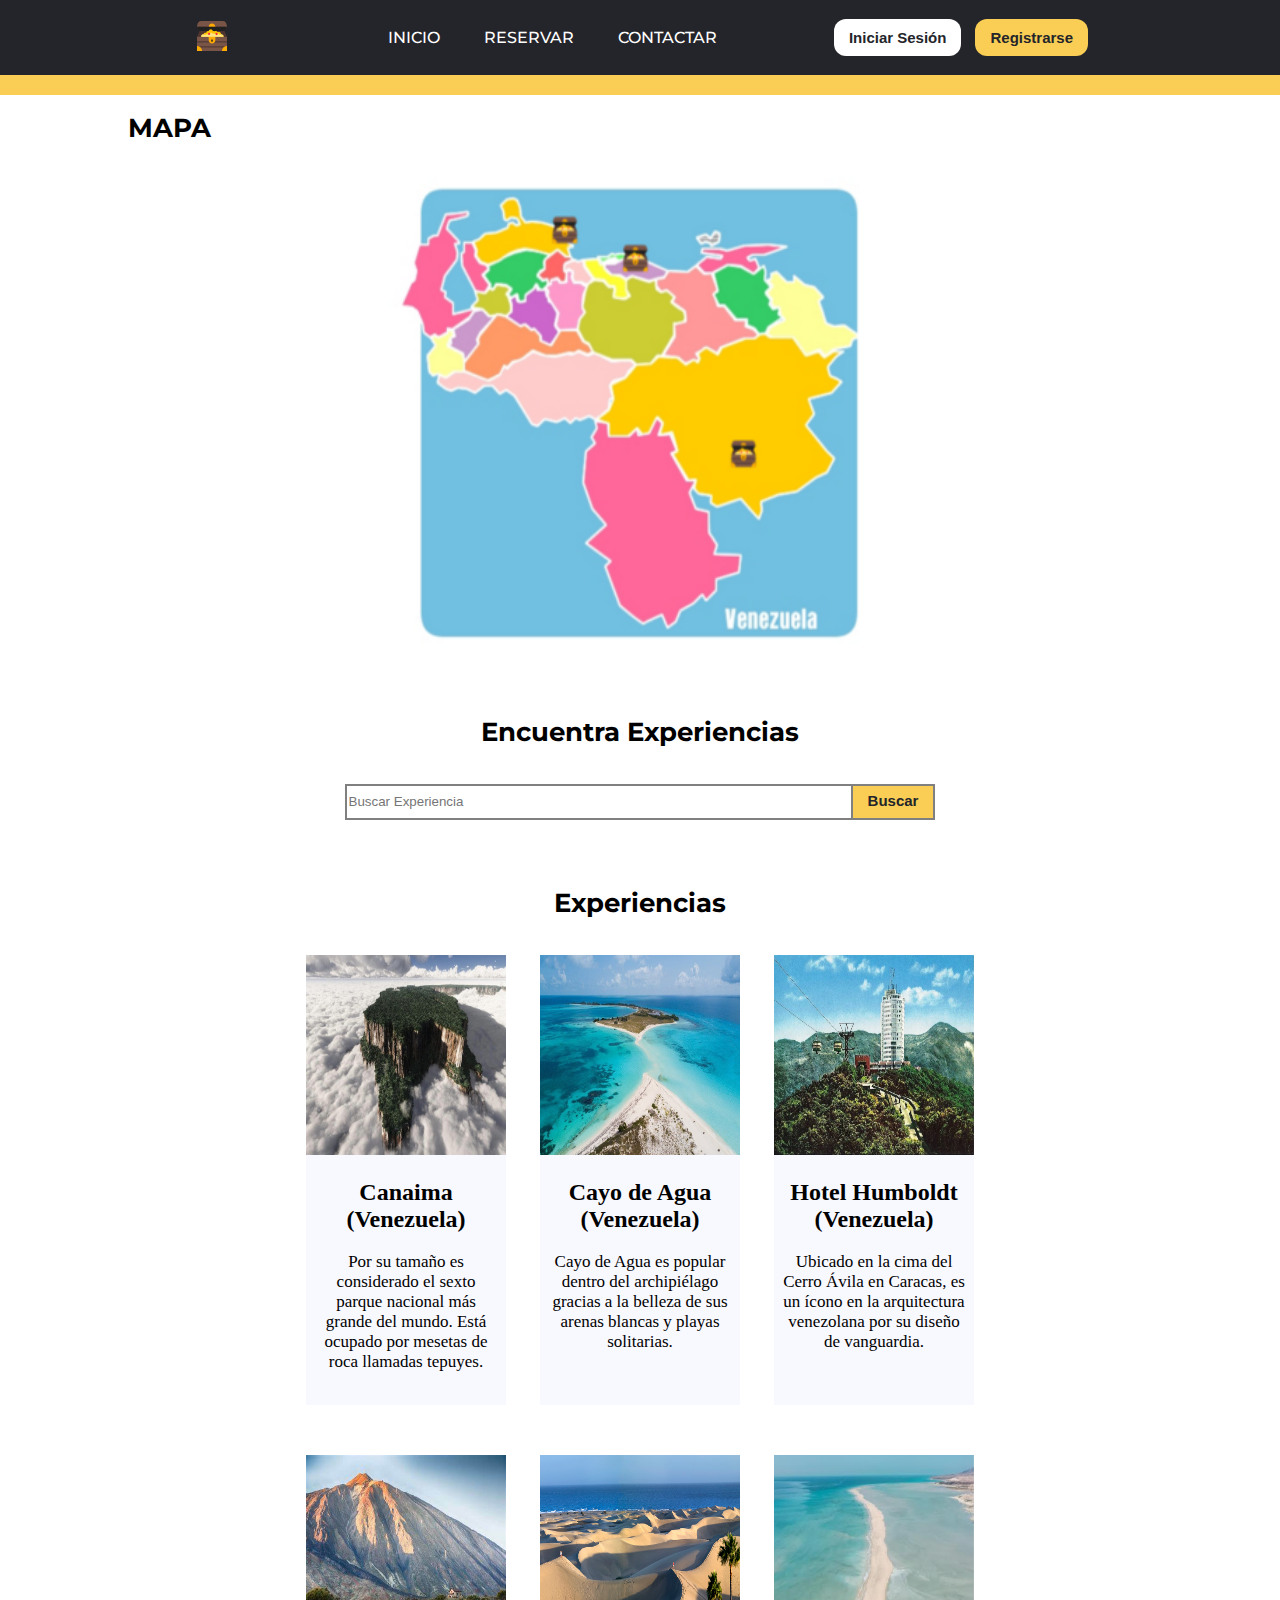
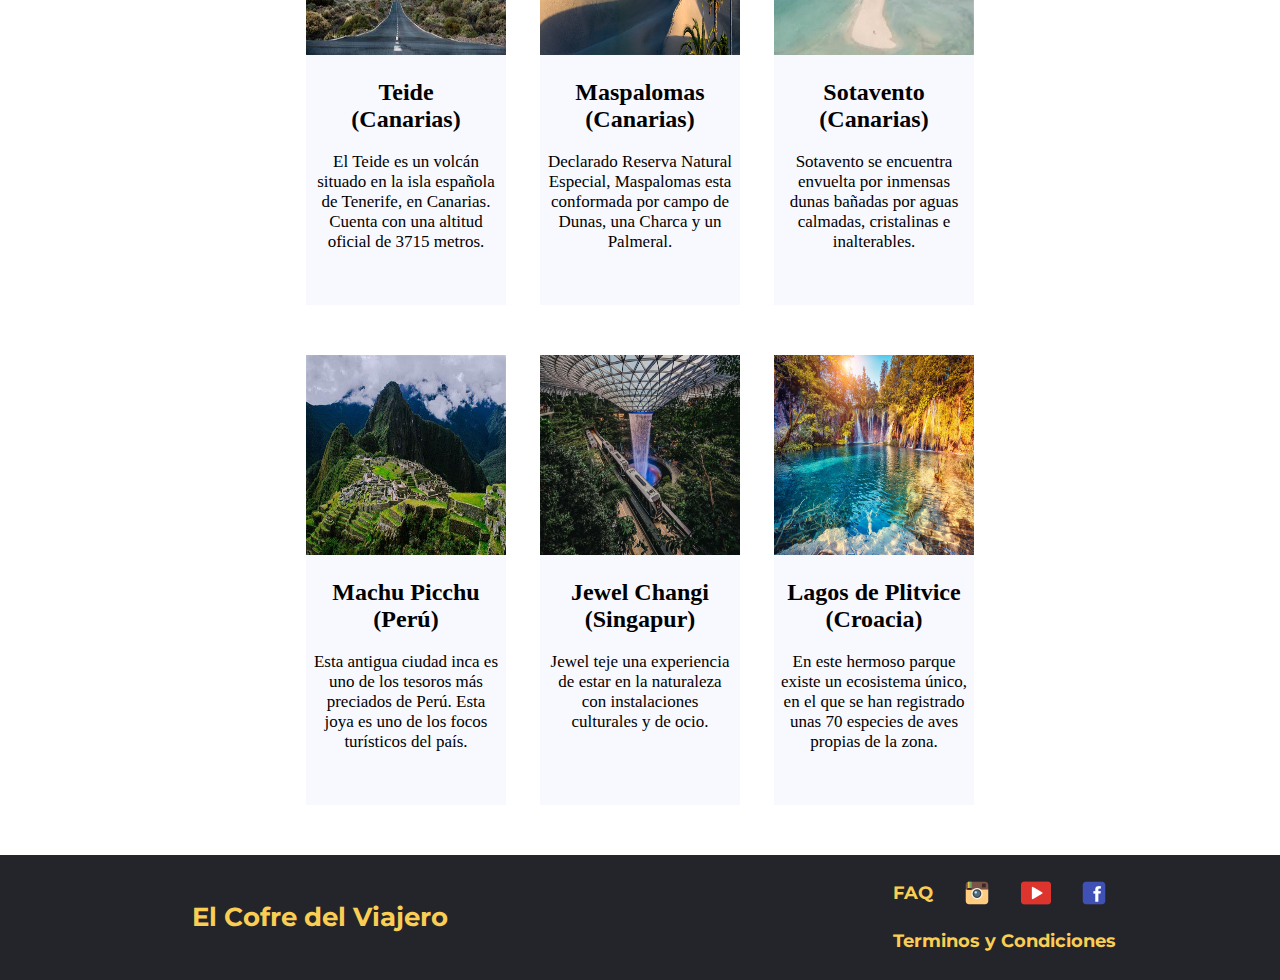
<file: index.html>
<!DOCTYPE html>

<html lang="es-ES">

    <head>
        <meta charset="utf-8" name="viewport" content="width=device-width, initial-scale=1">
    	<title>El Cofre del Viajero | Experiencias de Viajes</title> 
        <link href="./style/styles.css" rel="stylesheet">
        <link rel="icon" href="./images/icon.png">
	</head>
    
    <body>
        <header class="desktop">
            <a href="./index.html">
                <img class="logo" src="./images/logo.png" alt="Logo">
            </a>
            <nav>
                <ul class="ul_nav">
                    <li><a href="./index.html">INICIO</a></li>
                    <li><a href="#">RESERVAR</a></li>
                    <li><a href="#">CONTACTAR</a></li>
                </ul>  
            </nav>
            <div>
                <a class="button_nav_1" href="#">Iniciar Sesión</a>
                <a class="button_nav_2" href="#">Registrarse</a>                
            </div>
        </header>

        <header class="tablet_mobile">
            <div class="dropdown">
                <button onclick="dropButton()" class="menu-button">Menú</button>
                <div id="myDropdown" class="dropdown-content">
                    <a href="./index.html">INICIO</a>
                    <a href="#">RESERVAR</a>
                    <a href="#">CONTACTAR</a>
                </div>
            </div>
            <a href="./index.html">
                <img class="logo" src="./images/logo.png" alt="Logo">
            </a>
            <a class="button_nav_1" href="#">Login</a>
        </header>

        <main>
            <div class="background-gold"> 
            </div>
            <div class="sec_1">
                <div class=div_h1_map>
                    <h1 class="h1_map">MAPA</h1>
                </div>
                <div class=div_map>
                    <map name="places">
                        <area shape="rect" coords="118,39,135,58" alt="Morrocoy" href="morrocoy.html"> 
                        <area shape="rect" coords="168,59,186,78" alt="Humboldt" href="humboldt.html">
                        <area shape="rect" coords="245,199,263,218" alt="Canaima" href="canaima.html">
                    </map>
                    <img class="map_venezuela" src="./images/mapa.png" alt="Mapa Venezuela" usemap="#places">
                </div>
            </div>
            <div class="sec_2">
                <h1>Encuentra Experiencias</h1>
                <br>
                <div class="sec_search">
                    <form>
                        <input class="input_search" type="text" id="buscador" name="buscador" placeholder="Buscar Experiencia">
                    </form>
                    <a class="button_search" href="#">Buscar</a>
                </div>
            </div>
            <div class="sec_3">
                <h1>Experiencias</h1>
                <br>
                <div class="columns">
                    <div class="colum">
                        <div class="experience">
                            <img class="exp_img" src="./images/exp1.png" alt="Canaima"> 
                            <h2 class="exp_text_title">Canaima
                                <br>
                                (Venezuela)
                            </h2>  
                            <p class="exp_text">
                                Por su tamaño es considerado el sexto parque nacional más grande del mundo. 
                                Está ocupado por mesetas de roca llamadas tepuyes.
                            </p> 
                        </div>
                        <div class="experience">
                            <img class="exp_img" src="./images/exp4.png" alt="Teide"> 
                            <h2 class="exp_text_title">Teide
                                <br>
                                (Canarias)
                            </h2>   
                            <p class="exp_text">
                                El Teide es un volcán situado en la isla española de Tenerife, en Canarias.
                                Cuenta con una altitud oficial de 3715 metros.
                            </p> 
                        </div>
                        <div class="experience">
                            <img class="exp_img" src="./images/exp7.png" alt="Machu Picchu"> 
                            <h2 class="exp_text_title">Machu Picchu
                                <br>
                                (Perú)
                            </h2> 
                            <p class="exp_text">
                                Esta antigua ciudad inca es uno de los tesoros más preciados de Perú. 
                                Esta joya es uno de los focos turísticos del país.
                            </p> 
                        </div>
                    </div>
                    <div class="colum">
                        <div class="experience">
                            <img class="exp_img" src="./images/exp2.png" alt="Cayo de Agua">
                            <h2 class="exp_text_title">Cayo de Agua
                                <br>
                                (Venezuela) 
                            </h2> 
                            <p class="exp_text">
                                Cayo de Agua es popular dentro del archipiélago gracias a la belleza de 
                                sus arenas blancas y playas solitarias.
                            </p> 
                        </div>
                        <div class="experience">
                            <img class="exp_img" src="./images/exp5.png" alt="Maspalomas">
                            <h2 class="exp_text_title">Maspalomas
                                <br>
                                (Canarias) 
                            </h2> 
                            <p class="exp_text">
                                Declarado Reserva Natural Especial, Maspalomas esta conformada por 
                                campo de Dunas, una Charca y un Palmeral. 
                            </p> 
                        </div>
                        <div class="experience">
                            <img class="exp_img" src="./images/exp8.png" alt="Jewel Changi">
                            <h2 class="exp_text_title">Jewel Changi
                                <br>
                                (Singapur) 
                            </h2>  
                            <p class="exp_text">
                                Jewel teje una experiencia de estar en la naturaleza con instalaciones 
                                culturales y de ocio.
                            </p> 
                        </div>
                    </div>
                    <div class="colum">
                        <div class="experience">
                            <img class="exp_img" src="./images/exp3.png" alt="Humboldt">
                            <h2 class="exp_text_title">Hotel Humboldt
                                <br>
                                (Venezuela) 
                            </h2>  
                            <p class="exp_text">
                                Ubicado en la cima del Cerro Ávila​ en Caracas, es un ícono en 
                                la arquitectura venezolana por su diseño de vanguardia.
                            </p> 
                        </div>
                        <div class="experience">
                            <img class="exp_img" src="./images/exp6.png" alt="Sotavento">
                            <h2 class="exp_text_title">Sotavento
                                <br>
                                (Canarias) 
                            </h2>  
                            <p class="exp_text">
                                Sotavento se encuentra envuelta por inmensas dunas bañadas por 
                                aguas calmadas, cristalinas e inalterables.
                            </p> 
                        </div>
                        <div class="experience">
                            <img class="exp_img" src="./images/exp9.png" alt="Lagos de Plitvice">
                            <h2 class="exp_text_title">Lagos de Plitvice
                                <br>
                                (Croacia) 
                            </h2>  
                            <p class="exp_text">
                                En este hermoso parque existe un ecosistema único, en el que se han 
                                registrado unas 70 especies de aves propias de la zona.
                            </p> 
                        </div>
                    </div>
                </div>
            </div>
        </main>
        
        <footer>
            <p class="foot_text_1">El Cofre del Viajero</p>  
            <div class="div_footer_parent">
                <div class="div_footer_child">
                    <p class="foot_text_2">FAQ</p>
                    <img class="social_icons" src="./images/social_instagram.png.png" alt="Instagram">
                    <img class="social_icons" src="./images/social_youtube.png.png" alt="Youtube">
                    <img class="social_icons" src="./images/social_facebook.png.png" alt="Facebook">
                </div>
                <div class="div_footer_child">
                    <p class="foot_text_2">Terminos y Condiciones</p>
                </div>
            </div>       
        </footer>

        <script>
            /*Botón Menú*/
            function dropButton() 
            {
                document.getElementById("myDropdown").classList.toggle("show");
            }
            
            // Cerrar botón al tocar fuera
            window.onclick = function(event) 
            {
                if (!event.target.matches('.menu-button')) 
                {
                    var dropdowns = document.getElementsByClassName("dropdown-content");
                    var i;
                    for (i = 0; i < dropdowns.length; i++) 
                    {
                        var openDropdown = dropdowns[i];
                        if (openDropdown.classList.contains('show')) 
                        {
                            openDropdown.classList.remove('show');
                        }
                    }
                }
            }  
        </script>
    </body>
</html>
</file>
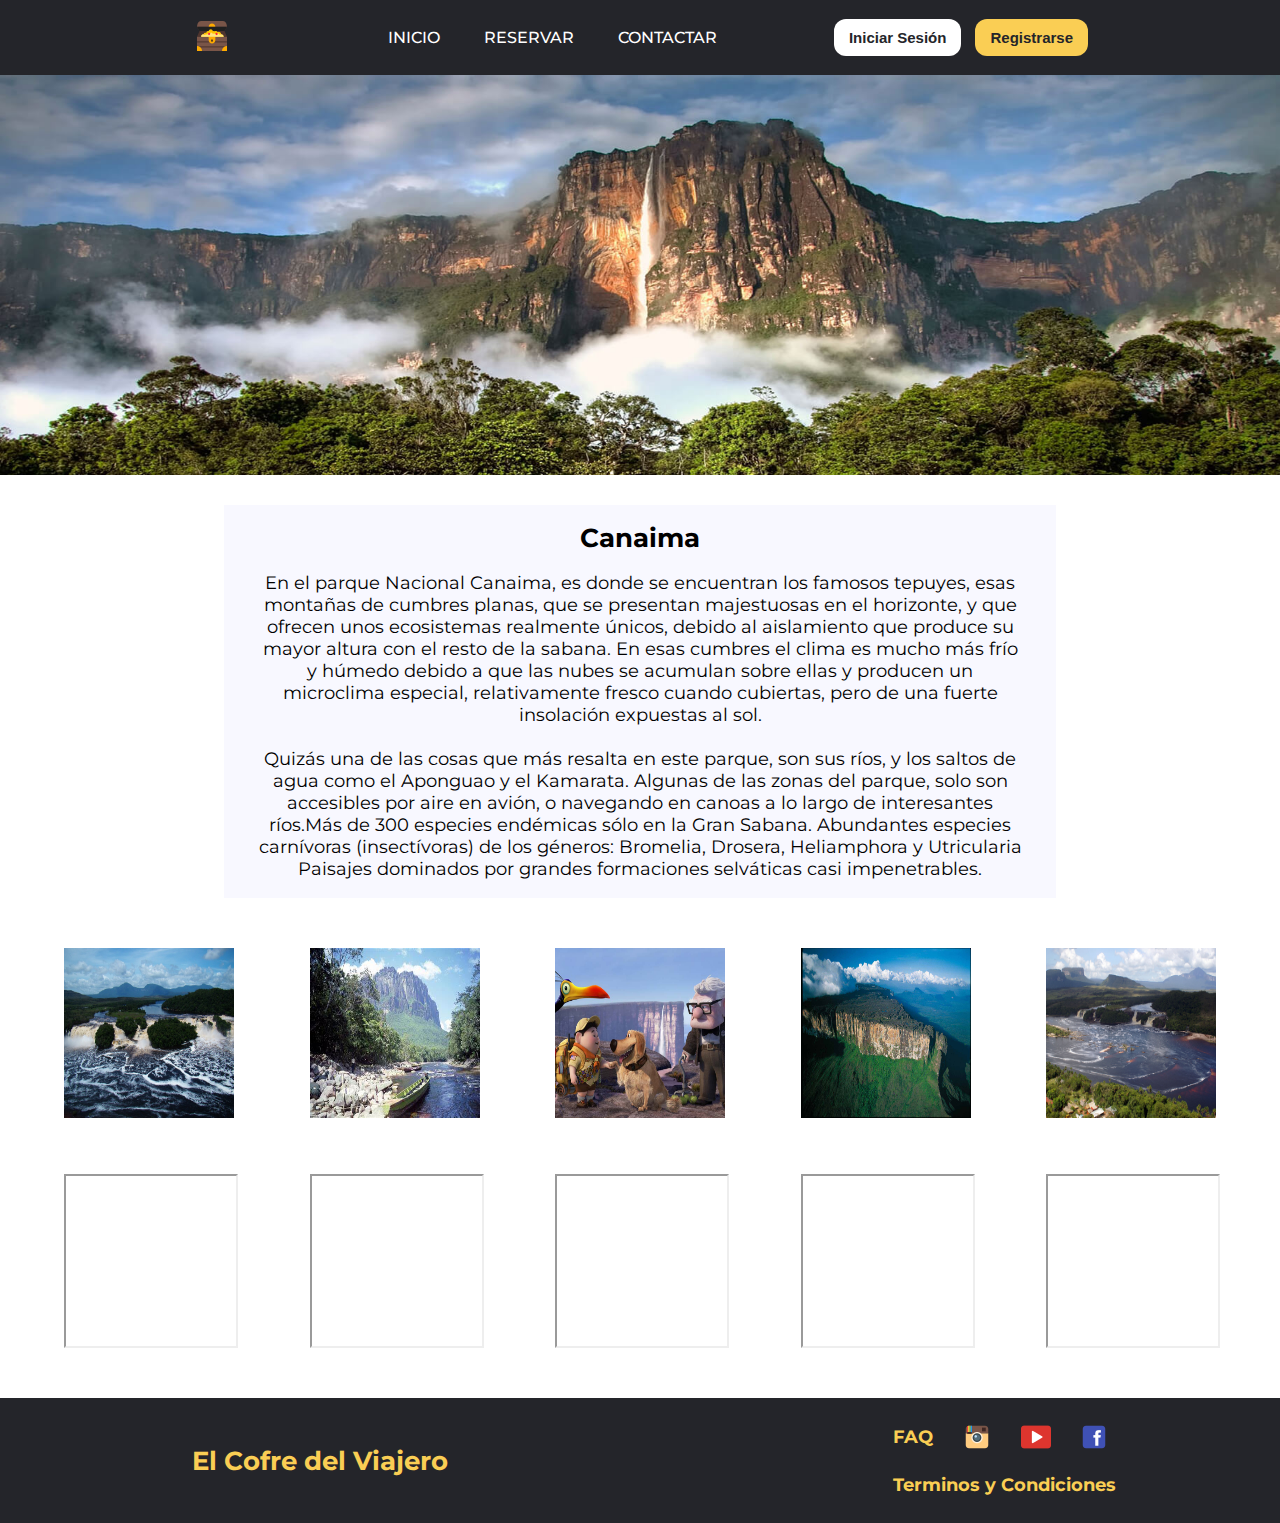
<file: canaima.html>
<!DOCTYPE html>

<html lang="es-ES">

    <head>
        <meta charset="utf-8" name="viewport" content="width=device-width, initial-scale=1">
    	<title>Canaima</title> 
        <link href="./style/styles.css" rel="stylesheet">
        <link rel="icon" href="./images/icon.png">
	</head>

    <body>
        <header class="desktop">
            <a href="./index.html">
                <img class="logo" src="./images/logo.png" alt="Logo">
            </a>
            <nav>
                <ul class="ul_nav">
                    <li><a href="./index.html">INICIO</a></li>
                    <li><a href="#">RESERVAR</a></li>
                    <li><a href="#">CONTACTAR</a></li>
                </ul>  
            </nav>
            <div>
                <a class="button_nav_1" href="#">Iniciar Sesión</a>
                <a class="button_nav_2" href="#">Registrarse</a>                
            </div>
        </header>

        <header class="tablet_mobile">
            <div class="dropdown">
                <button onclick="dropButton()" class="menu-button">Menú</button>
                <div id="myDropdown" class="dropdown-content">
                    <a href="./index.html">INICIO</a>
                    <a href="#">RESERVAR</a>
                    <a href="#">CONTACTAR</a>
                </div>
            </div>
            <a href="./index.html">
                <img class="logo" src="./images/logo.png" alt="Logo">
            </a>
            <a class="button_nav_1" href="#">Login</a>
        </header>

        <main>
            <div class="ubi_sec_1">
                <img class="ubi_sec_1_img" src="./images/ubi1.png" alt="Canaima">
                <div class="ubi_sec_1_text">
                    <h1>Canaima</h1>
                    <p class="ubi_text">
                        En el parque Nacional Canaima, es donde se encuentran los famosos tepuyes, esas montañas de cumbres planas,
                        que se presentan majestuosas en el horizonte, y que ofrecen unos ecosistemas realmente únicos,
                        debido al aislamiento que produce su mayor altura con el resto de la sabana. En esas cumbres el clima es mucho
                        más frío y húmedo debido a que las nubes se acumulan sobre ellas y producen un microclima especial, 
                        relativamente fresco cuando cubiertas, pero de una fuerte insolación expuestas al sol.
                        <br>
                        <br>
                        Quizás una de las cosas que más resalta en este parque, son sus ríos, y los saltos de agua como el Aponguao
                        y el Kamarata. Algunas de las zonas del parque, solo son accesibles por aire en avión, o navegando
                        en canoas a lo largo de interesantes ríos.Más de 300 especies endémicas sólo en la Gran Sabana.
                        Abundantes especies carnívoras (insectívoras) de los géneros: Bromelia, Drosera, Heliamphora y Utricularia
                        Paisajes dominados por grandes formaciones selváticas casi impenetrables.

                    </p>
                </div>
            </div>
            <div class="ubi_sec_2">
                <div class="columns_2">
                    <div class="colum_2">
                        <img class="media" src="./images/ubi1.1.png" alt="Canaima"> 
                        <iframe class="media" title="ubi.1.6" src="https://www.youtube.com/embed/pMPlV8Dq_xg"></iframe>
                    </div>
                    <div class="colum_2">
                        <img class="media" src="./images/ubi1.2.png" alt="Canaima"> 
                        <iframe class="media" title="ubi.1.7" src="https://www.youtube.com/embed/gvRYxc5Pguk"></iframe> 
                    </div>
                    <div class="colum_2">
                        <img class="media" src="./images/ubi1.3.png" alt="Canaima"> 
                        <iframe class="media" title="ubi.1.8" src="https://www.youtube.com/embed/7pzlVbkEGHw"></iframe> 
                    </div>
                    <div class="colum_2">
                        <img class="media" src="./images/ubi1.4.png" alt="Canaima"> 
                        <iframe class="media" title="ubi.1.9" src="https://www.youtube.com/embed/9TZxxp7S8C0"></iframe> 
                    </div>
                    <div class="colum_2">
                        <img class="media" src="./images/ubi1.5.png" alt="Canaima"> 
                        <iframe class="media" title="ubi.1.10" src="https://www.youtube.com/embed/41-w9QpRmrw"></iframe> 
                    </div>
                </div>
            </div>
        </main>

        <footer>
            <p class="foot_text_1">El Cofre del Viajero</p>  
            <div class="div_footer_parent">
                <div class="div_footer_child">
                    <p class="foot_text_2">FAQ</p>
                    <img class="social_icons" src="./images/social_instagram.png.png" alt="Instagram">
                    <img class="social_icons" src="./images/social_youtube.png.png" alt="Youtube">
                    <img class="social_icons" src="./images/social_facebook.png.png" alt="Facebook">
                </div>
                <div class="div_footer_child">
                    <p class="foot_text_2">Terminos y Condiciones</p>
                </div>
            </div>       
        </footer>
        <script>
            /*Botón Menú*/
            function dropButton() 
            {
                document.getElementById("myDropdown").classList.toggle("show");
            }
            
            // Cerrar botón al tocar fuera
            window.onclick = function(event) 
            {
                if (!event.target.matches('.menu-button')) 
                {
                    var dropdowns = document.getElementsByClassName("dropdown-content");
                    var i;
                    for (i = 0; i < dropdowns.length; i++) 
                    {
                        var openDropdown = dropdowns[i];
                        if (openDropdown.classList.contains('show')) 
                        {
                            openDropdown.classList.remove('show');
                        }
                    }
                }
            }  
        </script>
    </body>
</html>
</file>
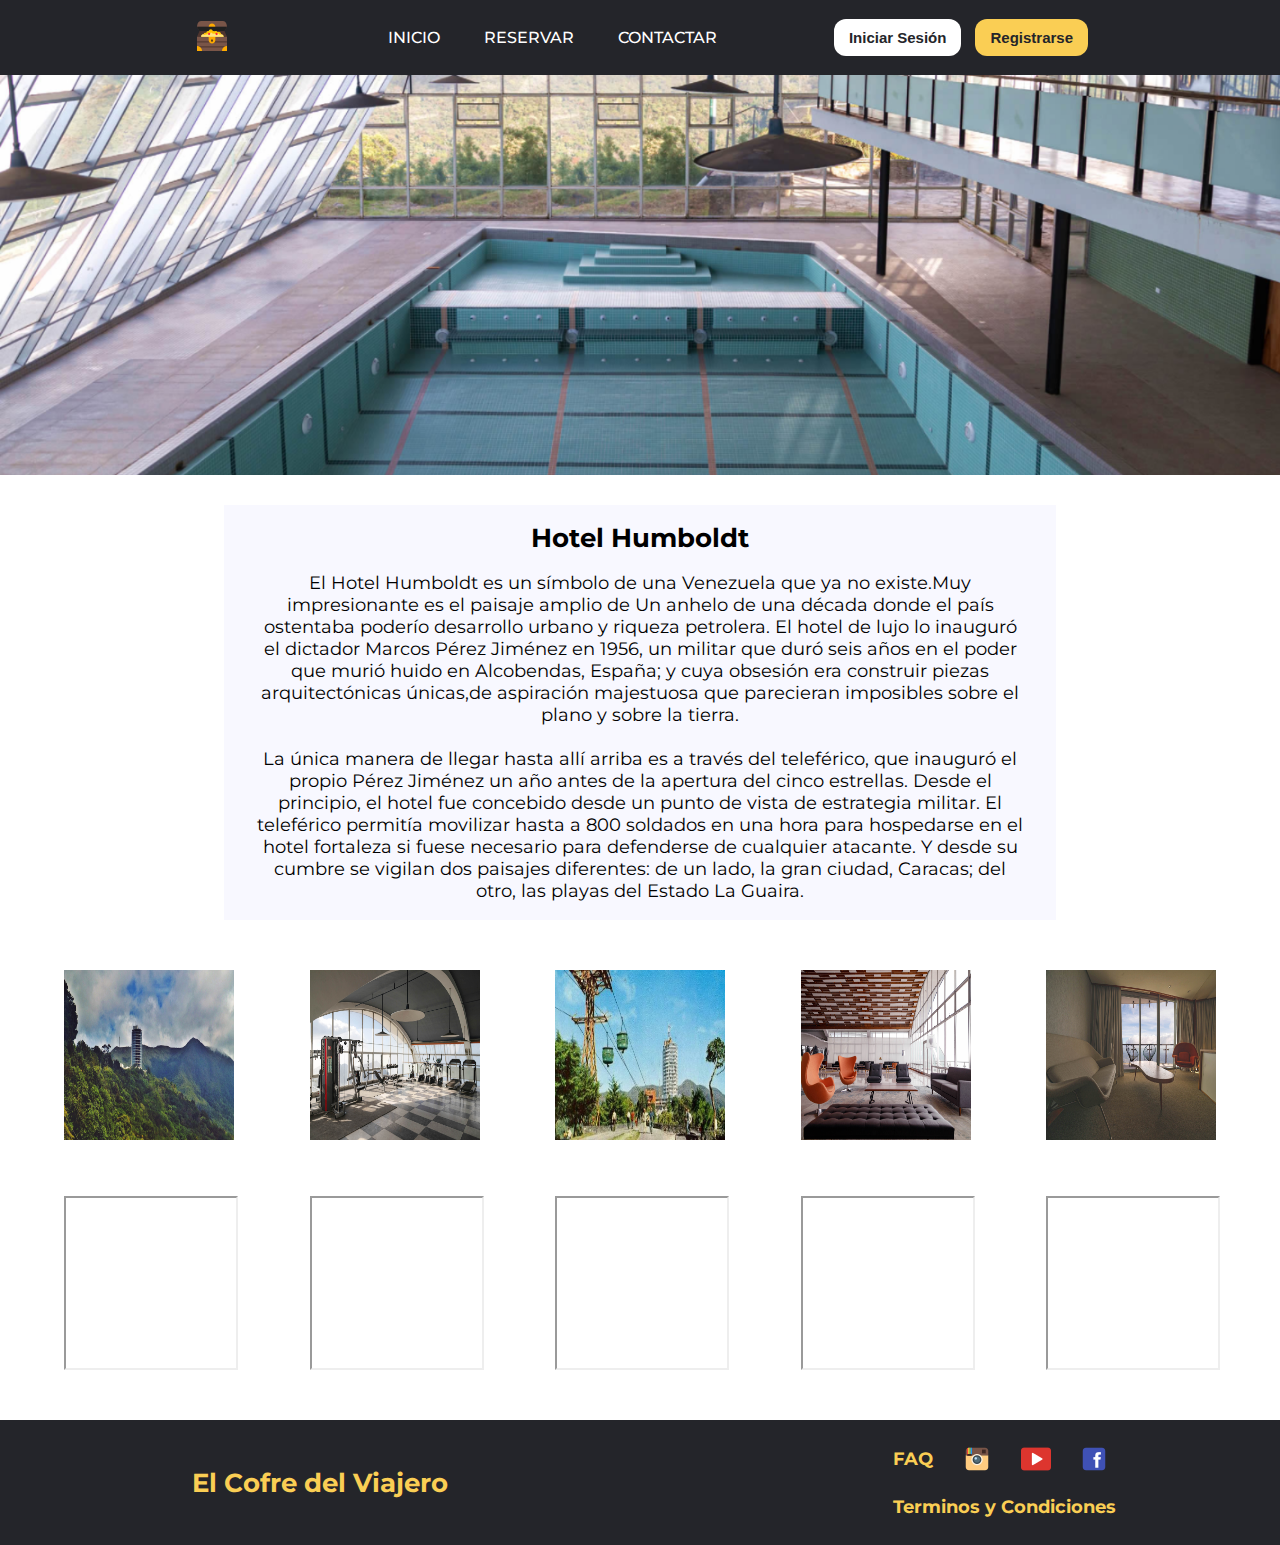
<file: humboldt.html>
<!DOCTYPE html>

<html lang="es-ES">

    <head>
        <meta charset="utf-8" name="viewport" content="width=device-width, initial-scale=1">
    	<title>Humboldt</title> 
        <link href="./style/styles.css" rel="stylesheet">
        <link rel="icon" href="./images/icon.png">
	</head>

    <body>
        <header class="desktop">
            <a href="./index.html">
                <img class="logo" src="./images/logo.png" alt="Logo">
            </a>
            <nav>
                <ul class="ul_nav">
                    <li><a href="./index.html">INICIO</a></li>
                    <li><a href="#">RESERVAR</a></li>
                    <li><a href="#">CONTACTAR</a></li>
                </ul>  
            </nav>
            <div>
                <a class="button_nav_1" href="#">Iniciar Sesión</a>
                <a class="button_nav_2" href="#">Registrarse</a>                
            </div>
        </header>

        <header class="tablet_mobile">
            <div class="dropdown">
                <button onclick="dropButton()" class="menu-button">Menú</button>
                <div id="myDropdown" class="dropdown-content">
                    <a href="./index.html">INICIO</a>
                    <a href="#">RESERVAR</a>
                    <a href="#">CONTACTAR</a>
                </div>
            </div>
            <a href="./index.html">
                <img class="logo" src="./images/logo.png" alt="Logo">
            </a>
            <a class="button_nav_1" href="#">Login</a>
        </header>

        <main>
            <div class="ubi_sec_1">
                <img class="ubi_sec_1_img" src="./images/ubi3.png" alt="Humboldt">
                <div class="ubi_sec_1_text">
                    <h1>Hotel Humboldt</h1>
                    <p class="ubi_text">
                        El Hotel Humboldt es un símbolo de una Venezuela que ya no existe.Muy impresionante es el paisaje amplio de
                        Un anhelo de una década donde el país ostentaba poderío desarrollo urbano y riqueza petrolera.
                        El hotel de lujo lo inauguró el dictador Marcos Pérez Jiménez en 1956, un militar que duró seis años en el poder
                        que murió huido en Alcobendas, España; y cuya obsesión era construir piezas arquitectónicas únicas,de aspiración
                        majestuosa que parecieran imposibles sobre el plano y sobre la tierra.
                        <br>
                        <br>
                        La única manera de llegar hasta allí arriba es a través del teleférico, que inauguró el propio Pérez Jiménez
                        un año antes de la apertura del cinco estrellas. Desde el principio, el hotel fue concebido desde un punto de vista
                        de estrategia militar. El teleférico permitía movilizar hasta a 800 soldados en una hora para hospedarse en el hotel
                        fortaleza si fuese necesario para defenderse de cualquier atacante. Y desde su cumbre se vigilan dos paisajes
                        diferentes: de un lado, la gran ciudad, Caracas; del otro, las playas del Estado La Guaira.

                    </p>
                </div>
            </div>
            <div class="ubi_sec_2">
                <div class="columns_2">
                    <div class="colum_2">
                        <img class="media" src="./images/ubi3.1.png" alt="Humboldt"> 
                        <iframe class="media" title="ubi.3.6" src="https://www.youtube.com/embed/8tRS9YNyJw0"></iframe>
                    </div>
                    <div class="colum_2">
                        <img class="media" src="./images/ubi3.2.png" alt="Humboldt"> 
                        <iframe class="media" title="ubi.3.7" src="https://www.youtube.com/embed/l5R10-HHxiU"></iframe> 
                    </div>
                    <div class="colum_2">
                        <img class="media" src="./images/ubi3.3.png" alt="Humboldt"> 
                        <iframe class="media" title="ubi.3.8" src="https://www.youtube.com/embed/w7JctzpLoNg"></iframe> 
                    </div>
                    <div class="colum_2">
                        <img class="media" src="./images/ubi3.4.png" alt="Humboldt"> 
                        <iframe class="media" title="ubi.3.9" src="https://www.youtube.com/embed/tGTcejvwDrQ"></iframe> 
                    </div>
                    <div class="colum_2">
                        <img class="media" src="./images/ubi3.5.png" alt="Humboldt"> 
                        <iframe class="media" title="ubi.3.10" src="https://www.youtube.com/embed/h5QBnjNdw0g"></iframe> 
                    </div>
                </div>
            </div>
        </main>

        <footer>
            <p class="foot_text_1">El Cofre del Viajero</p>  
            <div class="div_footer_parent">
                <div class="div_footer_child">
                    <p class="foot_text_2">FAQ</p>
                    <img class="social_icons" src="./images/social_instagram.png.png" alt="Instagram">
                    <img class="social_icons" src="./images/social_youtube.png.png" alt="Youtube">
                    <img class="social_icons" src="./images/social_facebook.png.png" alt="Facebook">
                </div>
                <div class="div_footer_child">
                    <p class="foot_text_2">Terminos y Condiciones</p>
                </div>
            </div>       
        </footer>
        
        <script>
            /*Botón Menú*/
            function dropButton() 
            {
                document.getElementById("myDropdown").classList.toggle("show");
            }
            
            // Cerrar botón al tocar fuera
            window.onclick = function(event) 
            {
                if (!event.target.matches('.menu-button')) 
                {
                    var dropdowns = document.getElementsByClassName("dropdown-content");
                    var i;
                    for (i = 0; i < dropdowns.length; i++) 
                    {
                        var openDropdown = dropdowns[i];
                        if (openDropdown.classList.contains('show')) 
                        {
                            openDropdown.classList.remove('show');
                        }
                    }
                }
            }  
        </script>
    </body>
</html>
</file>
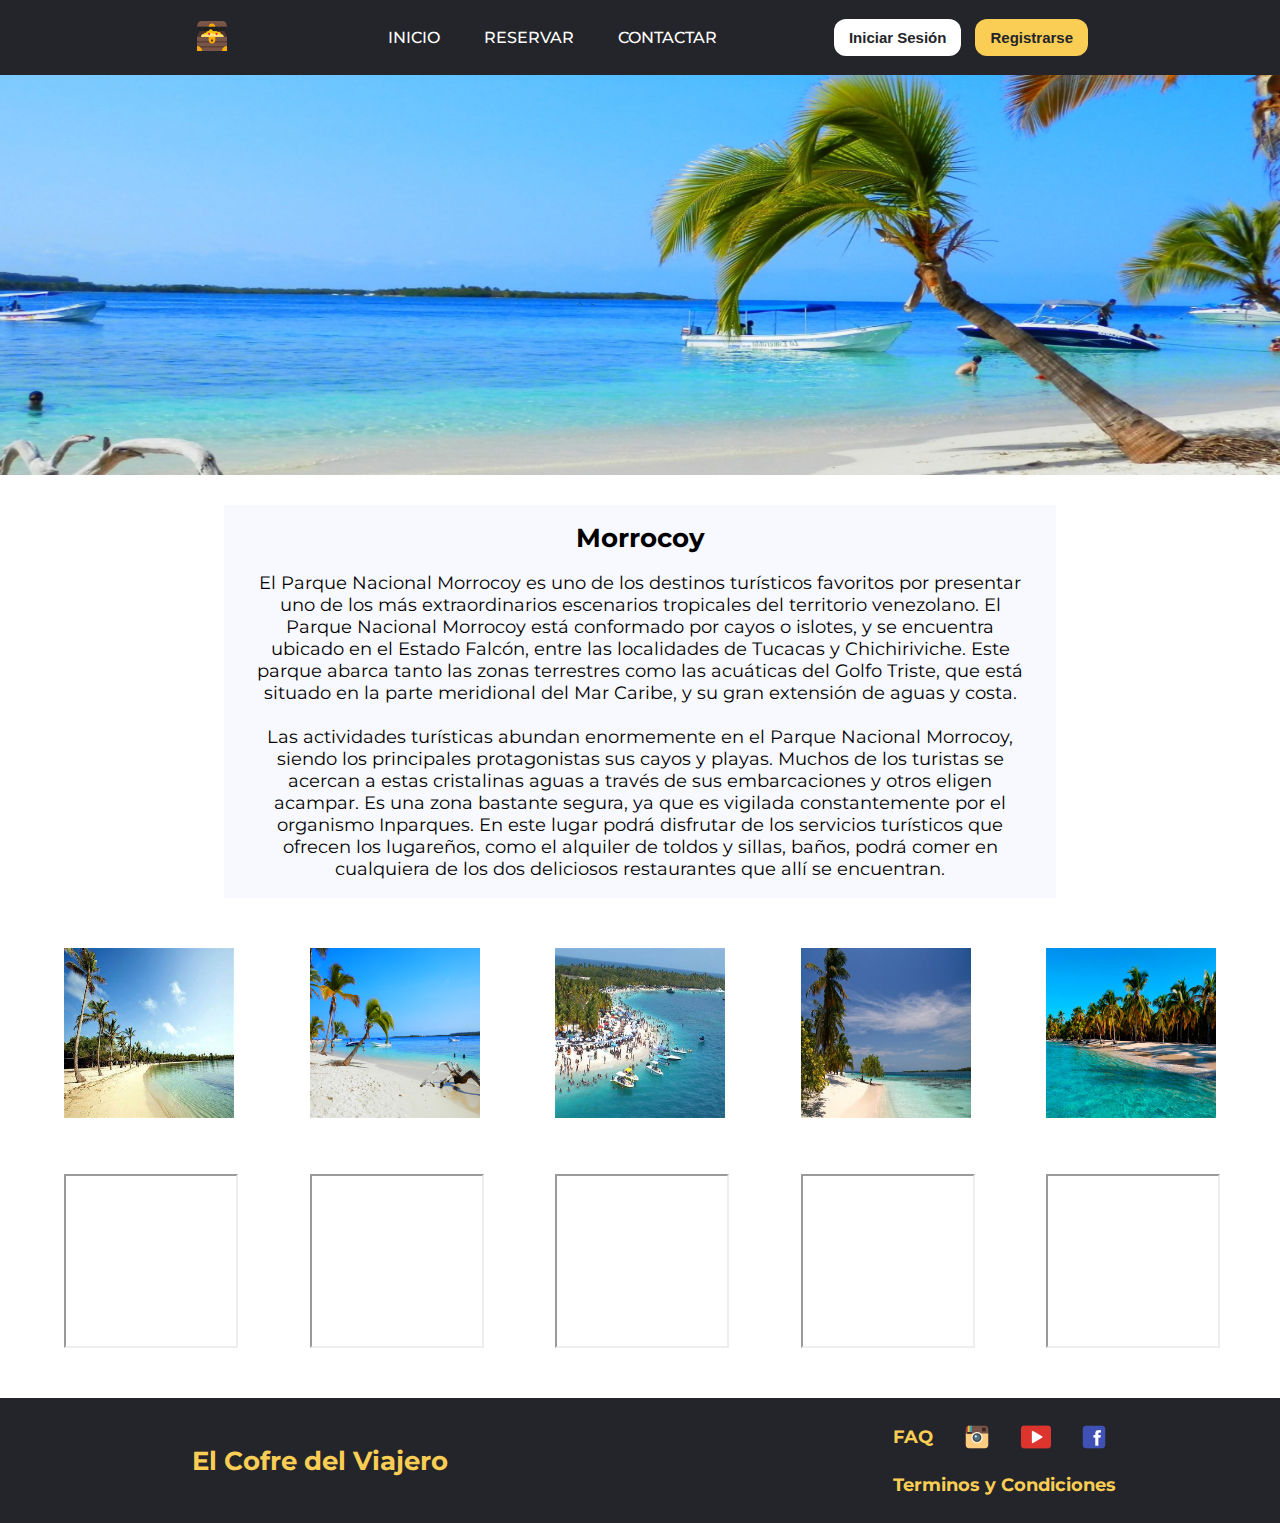
<file: morrocoy.html>
<!DOCTYPE html>

<html lang="es-ES">

    <head>
        <meta charset="utf-8" name="viewport" content="width=device-width, initial-scale=1">
    	<title>Morrocoy</title> 
        <link href="./style/styles.css" rel="stylesheet">
        <link rel="icon" href="./images/icon.png">
	</head>

    <body>
        <header class="desktop">
            <a href="./index.html">
                <img class="logo" src="./images/logo.png" alt="Logo">
            </a>
            <nav>
                <ul class="ul_nav">
                    <li><a href="./index.html">INICIO</a></li>
                    <li><a href="#">RESERVAR</a></li>
                    <li><a href="#">CONTACTAR</a></li>
                </ul>  
            </nav>
            <div>
                <a class="button_nav_1" href="#">Iniciar Sesión</a>
                <a class="button_nav_2" href="#">Registrarse</a>                
            </div>
        </header>

        <header class="tablet_mobile">
            <div class="dropdown">
                <button onclick="dropButton()" class="menu-button">Menú</button>
                <div id="myDropdown" class="dropdown-content">
                    <a href="./index.html">INICIO</a>
                    <a href="#">RESERVAR</a>
                    <a href="#">CONTACTAR</a>
                </div>
            </div>
            <a href="./index.html">
                <img class="logo" src="./images/logo.png" alt="Logo">
            </a>
            <a class="button_nav_1" href="#">Login</a>
        </header>

        <main>
            <div class="ubi_sec_1">
                <img class="ubi_sec_1_img" src="./images/ubi2.png" alt="Morrocoy">
                <div class="ubi_sec_1_text">
                    <h1>Morrocoy</h1>
                    <p class="ubi_text">
                        El Parque Nacional Morrocoy es uno de los destinos turísticos favoritos por presentar uno de los más 
                        extraordinarios escenarios tropicales del territorio venezolano. El Parque Nacional Morrocoy está conformado 
                        por cayos o islotes, y se encuentra ubicado en el Estado Falcón, entre las localidades de Tucacas y Chichiriviche.
                        Este parque abarca tanto las zonas terrestres como las acuáticas del Golfo Triste, que está situado en la parte 
                        meridional del Mar Caribe, y su gran extensión de aguas y costa.
                        <br>
                        <br>
                        Las actividades turísticas abundan enormemente en el Parque Nacional Morrocoy, siendo los principales protagonistas 
                        sus cayos y playas. Muchos de los turistas se acercan a estas cristalinas aguas a través de sus embarcaciones y
                        otros eligen acampar. Es una zona bastante segura, ya que es vigilada constantemente por el organismo Inparques.
                        En este lugar podrá disfrutar de los servicios turísticos que ofrecen los lugareños, como el alquiler de toldos y  
                        sillas, baños, podrá comer en cualquiera de los dos deliciosos restaurantes que allí se encuentran.
                    </p>
                </div>
            </div>
            <div class="ubi_sec_2">
                <div class="columns_2">
                    <div class="colum_2">
                        <img class="media" src="./images/ubi2.1.png" alt="Morrocoy"> 
                        <iframe class="media" title="ubi.2.6" src="https://www.youtube.com/embed/ZeX1AP1_jHQ"></iframe>
                    </div>
                    <div class="colum_2">
                        <img class="media" src="./images/ubi2.2.png" alt="Morrocoy"> 
                        <iframe class="media" title="ubi.2.7" src="https://www.youtube.com/embed/4eZzzD_IvV0"></iframe> 
                    </div>
                    <div class="colum_2">
                        <img class="media" src="./images/ubi2.3.png" alt="Morrocoy"> 
                        <iframe class="media" title="ubi.2.8" src="https://www.youtube.com/embed/3vLPjlo8vzU"></iframe> 
                    </div>
                    <div class="colum_2">
                        <img class="media" src="./images/ubi2.4.png" alt="Morrocoy"> 
                        <iframe class="media" title="ubi.2.9" src="https://www.youtube.com/embed/3m4qwpHNzyk"></iframe> 
                    </div>
                    <div class="colum_2">
                        <img class="media" src="./images/ubi2.5.png" alt="Morrocoy"> 
                        <iframe class="media" title="ubi.2.10" src="https://www.youtube.com/embed/Y_9KRlv9VCY"></iframe> 
                    </div>
                </div>
            </div>
        </main>

        <footer>
            <p class="foot_text_1">El Cofre del Viajero</p>  
            <div class="div_footer_parent">
                <div class="div_footer_child">
                    <p class="foot_text_2">FAQ</p>
                    <img class="social_icons" src="./images/social_instagram.png.png" alt="Instagram">
                    <img class="social_icons" src="./images/social_youtube.png.png" alt="Youtube">
                    <img class="social_icons" src="./images/social_facebook.png.png" alt="Facebook">
                </div>
                <div class="div_footer_child">
                    <p class="foot_text_2">Terminos y Condiciones</p>
                </div>
            </div>       
        </footer>
        <script>
            /*Botón Menú*/
            function dropButton() 
            {
                document.getElementById("myDropdown").classList.toggle("show");
            }
            
            // Cerrar botón al tocar fuera
            window.onclick = function(event) 
            {
                if (!event.target.matches('.menu-button')) 
                {
                    var dropdowns = document.getElementsByClassName("dropdown-content");
                    var i;
                    for (i = 0; i < dropdowns.length; i++) 
                    {
                        var openDropdown = dropdowns[i];
                        if (openDropdown.classList.contains('show')) 
                        {
                            openDropdown.classList.remove('show');
                        }
                    }
                }
            }  
        </script>
    </body>
</html>
</file>
<file: style/styles.css>
/* FUENTES */
@import url('https://fonts.googleapis.com/css2?family=Montserrat:wght@500&display=swap');

/* OTROS */
body
{
    margin:0;
}

h1
{
    font-family:"Montserrat", sans-serif;
    font-weight:bold;
    font-size:26px;
}

/* MENU DE NAVEGACION */
header
{
    background-color:rgb(36, 37, 42);
    display:flex;
    justify-content:space-between;
    align-items:center;
    padding:12px 15%;
}

.logo
{
    cursor:pointer;
}

.ul_nav
{
    list-style:none;
}

.ul_nav li
{
    display:inline-block;
    padding:0px 20px;
}

.ul_nav li a
{
    text-decoration:none;   
    color:white; 
    font-family:"Montserrat", sans-serif;
    font-weight:500;
    font-size:16px;
}

.ul_nav li a:hover
{
    color:rgb(250, 206, 84);
}

.button_nav_1
{
    text-decoration:none;
    background-color:white;
    color:rgb(36, 37, 42);
    border:none;
    padding:10px 15px;
    text-align:center;
    font-family:Arial,sans-serif;
    font-weight:bold;
    font-size:15px;
    cursor:pointer;
    border-radius:12px;    
}

.button_nav_1:hover
{
    background-color:rgb(231, 231, 231);
}

.button_nav_2
{
    text-decoration:none;
    background-color:rgb(250, 206, 84);
    color:rgb(36, 37, 42);
    border:none;
    padding:10px 15px;
    text-align:center;
    font-family:Arial,sans-serif;
    font-weight:bold;
    font-size:15px;
    cursor:pointer;
    border-radius:12px;
    margin-left:10px;  
}

.button_nav_2:hover
{
    background-color:rgb(209, 169, 59);
}

.background-gold
{
    height:20px;
    background-color:rgb(250, 206, 84);
}
/* SECCION 1 */
.sec_1
{
    height:554px;
    width:100%;
}

.div_h1_map
{
    height:50px;
    width:100%;
}

.div_map
{
    height:504px;
    width:100%;
    display:flex;
    align-items:center;
}

.h1_map
{
    margin-left:10%;
}

.map_venezuela
{
    width:360px;
    height:360px;
    margin:auto;
    display:block;
    transform:scale(1.4); 
}   

/* SECCION 2 */
.sec_2
{
    margin-top:50px;
    text-align:center;
    width:75%;
    margin-left:12.5%;
    margin-right:15.5%;
}

.sec_search
{
    display:flex;
    justify-content:center;
}

.button_search
{
    text-decoration:none;
    background-color:rgb(250, 206, 84);
    color:rgb(36, 37, 42);
    border-style:solid;
    border-width:2px;
    border-left:none;
    border-color:grey;
    padding:6px 15px;
    text-align:center;
    font-family:Arial,sans-serif;
    font-weight:bold;
    font-size:15px;
    cursor:pointer; 
}

.button_search:hover
{
    background-color:rgb(209, 169, 59);
}

.input_search
{
    height:30px;
    width:500px;
    border-style:solid;
    border-color:grey;
}

/* SECCION 3 */
.sec_3
{
    display:flex;
    align-items:center;
    justify-content:space-between;
    flex-direction:column;
    margin-top:50px;
    text-align:center;
    width:75%;
    margin-left:12.5%;
    margin-right:12.5%;
}

.columns
{
    display:flex;
    justify-content:space-between;
    align-items:center;
    width:668px;
    height:1450px;
    padding-left:50px;
    padding-right:50px;
}

.colum
{
    display:flex;
    flex-direction:column;
    justify-content:space-between;
    width:200px;
    height:1450px;
}

.experience
{
    width:100%;
    height:450px;
    background-color:ghostwhite;
}

.exp_img
{
    width:100%;
    height:200px;
}

.exp_text_title
{
    font-size:24px;
    margin-left:7px;
    margin-right:7px;    
}

.exp_text
{
    font-size:17px;
    margin-left:7px;
    margin-right:7px;
}

/* FOOTER */
footer
{
    background-color:rgb(36, 37, 42);
    height:125px;
    display:flex;
    align-items:center;
    justify-content:space-between;
    padding-left:15%;
    padding-right:5%;
    margin-top:50px;
}

.foot_text_1
{
    color:rgb(250, 206, 84); 
    font-family:"Montserrat", sans-serif;
    font-weight:bold;
    font-size:26px;    
}

.foot_text_2
{
    color:rgb(250, 206, 84); 
    font-family:"Montserrat", sans-serif;
    font-weight:bold;
    font-size:18px;    
}

.div_footer_parent
{
    height:80px;
    width:35%;
    display:flex;
    flex-direction:column;
    justify-content:space-between;
    align-items:center;

}

.div_footer_child
{
    height:32px;
    width:80%;
    display:flex;
    align-items:center;
}

.social_icons
{
    margin-left:10%;
}

/* UBI - SEC1 */
.ubi_sec_1
{
    text-align:center;
    display:flex;
    flex-direction:column;
    align-items:center;  
}

.ubi_sec_1_img
{
    width:100%;
    height:400px;
}

.ubi_sec_1_text
{
    background-color:ghostwhite;
    padding-left:2.5%;
    padding-right:2.5%;
    margin-top:30px;
    width:60%;
}

.ubi_text
{
    font-family:"Montserrat", sans-serif;
    font-weight:500px;
    font-size:18px; 
}

/* UBI - SEC2 */
.ubi_sec_2
{
    margin-top:50px;
    margin-left:5%;
    margin-right:5%;
}

.columns_2
{
    display:flex;
    justify-content:space-between;
    align-items:center;
}


.colum_2
{
    display:flex;
    flex-direction:column;
    justify-content:space-between;
    width:170px;
    height:400px;
}

.media
{
    width:100%;
    height:170px;
}

header.tablet_movile
{
    background-color:rgb(36, 37, 42);
    display:flex;
    justify-content:space-between;
    align-items:center;
    padding:8px 10%;
}

/* Botón Menú */
.menu-button
{
    text-decoration:none;
    background-color:white;
    color:rgb(36, 37, 42);
    border:none;
    padding:10px 15px;
    text-align:center;
    font-family:Arial,sans-serif;
    font-weight:bold;
    font-size:15px;
    cursor:pointer;
    border-radius:12px;  
}

.menu-button:hover
{
    background-color:rgb(231, 231, 231);
}

.dropdown 
{
    position: relative;
    display: inline-block;
}

.dropdown-content 
{
    display:none;
    position:absolute;
    background-color:white;
    min-width:160px;
    overflow:auto;
    box-shadow:0px 8px 16px 0px rgba(0,0,0,0.2);
    z-index:1;
    font-family:Arial,sans-serif;
    font-size:10px;
}

.dropdown-content a 
{
    color:black;
    padding:12px 16px;
    text-decoration:none;
    display:block;
}

.dropdown a:hover 
{
	background-color:rgb(36, 37, 42);
    color:white;
}

.show 
{
	display:block;
}

/* MEDIA QUERY */

@media screen and (min-width: 1051px)
{
    /* Menu nav responsive (adicional) */
    header.tablet_mobile
    {
        display:none;
    }

}
@media screen and (max-width: 1050px)
{
    /* Menu nav responsive (adicional) */
    header.desktop
    {
        display:none;
    }

    /* Otras */
    .columns_2
    {
        flex-direction:column;
    }

    .colum_2
    {
        margin-bottom:120px;
        width:400px;
        height:920px;
    }

    .media
    {
        height:400px;
    }

}

/* Requisitos Enunciado Responsive */
@media screen and (max-width: 768px)
{
    .sec_1
    {
        height:443px;
    }

    .div_h1_map
    {
        height:40px;
    }

    .div_map
    {
        height:403px;
    }

    .sec_2
    {
        margin-top:30px;
    }

    .sec_3
    {
        margin-top:30px;
    }

    .sec_search
    {
        transform:scale(0.8);
    }

    .map_venezuela
    {
        transform:scale(1);
    }
    
    .columns
    {
        width:534.4px;
        height:1160px;
        padding-left:32.8px;
        padding-right:32.8px;
    }
    
    .colum
    {
        width:160px;
        height:1160px;
    }
    
    .experience
    {
        height:360px;
    }
    
    .exp_img
    {
        height:160px;
    }
    
    .exp_text_title
    {
        font-size:19.2px;
        margin-left:5.6px;
        margin-right:5.6px;  
    }

    .exp_text
    {
        font-size:13.6px;
        margin-left:5.6px;
        margin-right:5.6px;
    } 

    h1
    {
        font-size:22px;
    }

    .menu-button
    {
        font-size:10px;
    }

    .button_nav_1
    {
        font-size:10px;
    }

    .logo
    {
        transform:scale(0.8);        
    }

    .foot_text_1
    {
        transform:scale(0.8); 
    }

    .div_footer_parent
    {
        transform:scale(0.8); 
    }

    .ubi_sec_1_img
    {
        height:320px;
    }

    .ubi_text
    {
        font-size:14.4px; 
    }

    .columns_2
    {
        flex-direction:column;
    }

    .colum_2
    {
        margin-bottom:100px;
        width:300px;
        height:700px;
    }

    .media
    {
        height:300px;
    }
}

@media screen and (max-width: 600px)
{
    .sec_1
    {
        height:385px;
        margin-bottom:-60px;
    }

    .div_h1_map
    {
        height:25px;
    }

    .div_map
    {
        height:360px;
        margin-top:-30px;
    }
    
    .sec_2
    {
        margin-top:20px;
    }

    .sec_3
    {
        margin-top:20px;
    }

    .sec_search
    {
        transform:scale(0.4);
    }

    .map_venezuela
    {
        transform:scale(0.7);
    }

    .columns
    {
        width:267.2px;
        height:580px;
        padding-left:16.4px;
        padding-right:16.4px;
    }
    
    .colum
    {
        width:80px;
        height:580px;
    }
    
    .experience
    {
        height:180px;
    }
    
    .exp_img
    {
        height:80px;
    }
    
    .exp_text_title
    {
        font-size:9.6px;
        margin-left:2.8px;
        margin-right:2.8px;  
    }

    .exp_text
    {
        font-size:6.8px;
        margin-left:2.8px;
        margin-right:2.8px; 
    } 

    h1
    {
        font-size:16px;
    }

    .foot_text_1
    {
        transform:scale(0.5); 
    }

    .div_footer_parent
    {
        transform:scale(0.5); 
    }

    footer
    {
        padding-left:5%;
    }

    .ubi_sec_1_img
    {
        height:200px;
    }

    .ubi_text
    {
        font-size:9px; 
    }

    .columns_2
    {
        flex-direction:column;
    }

    .colum_2
    {
        margin-bottom:80px;
        width:200px;
        height:480px;
    }

    .media
    {
        height:200px;
    }
}
</file>
